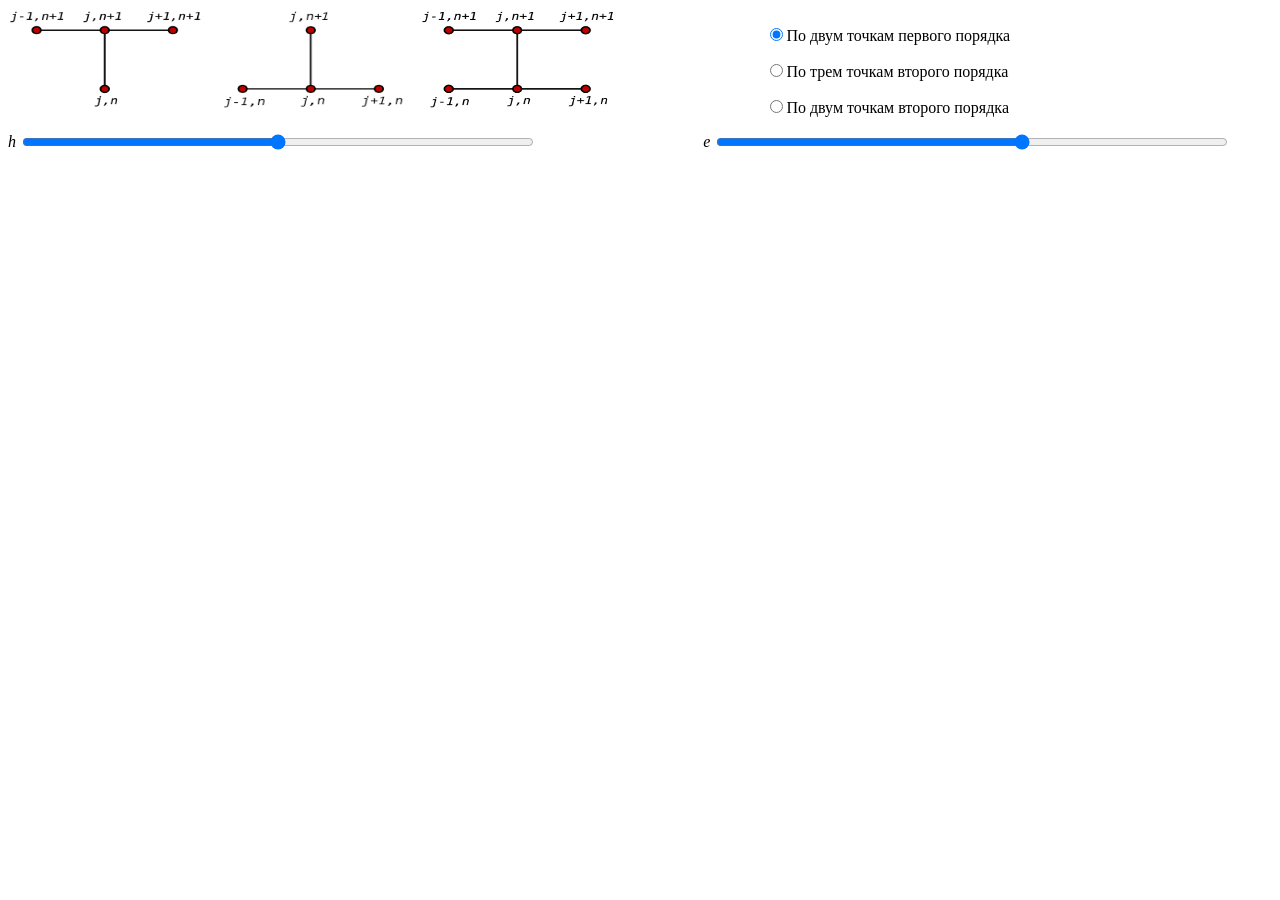
<file: GUI/index.html>
<!DOCTYPE html>
<html lang="en">
<head>
    <meta charset="UTF-8">
    <title>GUI</title>
    <script src="Matrix.js"></script>
    <script src="logic.js"></script>
    <script src="index.js" ></script>
    <script src="Chart.min.js"></script>
    <link rel="stylesheet" href="style.css">
</head>
<body>
    <div class="interface">
        <div class="method">
                <img class="met implict" src="img/implict.png" alt="implict" width="32%" height="100%">
                <img class="met explict" src="img/explict.png" alt="explict" width="32%" height="100%">
                <img class="met cn" src="img/cn.png" alt="cn" width="32%" height="100%">
        </div>
        <div class="border">
            <p><input class="approx" type="radio" name="approximationType" id="twoFirst" checked="True">По двум точкам первого порядка</p>
            <p><input class="approx" type="radio" name="approximationType" id="threeSecond">По трем точкам второго порядка</p>
            <p><input class="approx" type="radio" name="approximationType" id="twoSecond">По двум точкам второго порядка</p>
        </div>
    </div>
    <div class="sliders">
        <div class="slider-tau">
            <span class="accuracy">h</span>
            <input type="range" class="tau" min="0.1" max="0.5" step="0.02">
        </div>
        <div class="slider-eps">
            <span class="accuracy">e</span>
            <input type="range" class="eps" min="0.1" max="0.2" step="0.02">
        </div>
    </div>
    <div class="container">
        <canvas id="Main"></canvas>
    </div>

    <div class="container2">
        <canvas id="Epsilon"></canvas>
    </div>
</body>
</html>
</file>
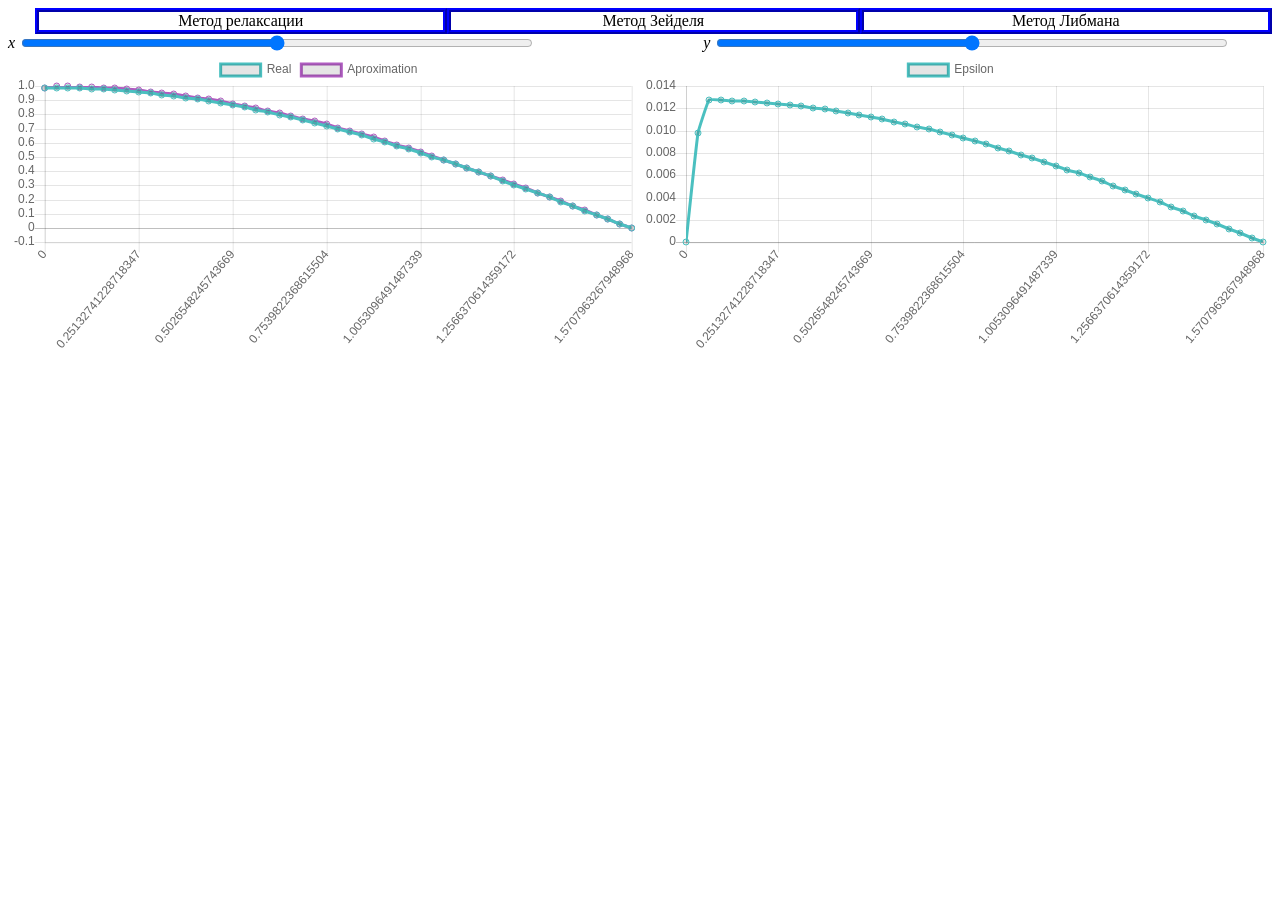
<file: l3/index.html>
<!DOCTYPE html>
<html lang="en">
<head>
    <meta charset="UTF-8">
    <title>Лабораторная 3</title>
    <!-- <script src="Matrix.js"></script> -->
    <!-- <script src="sle.js"></script> -->
    <!-- <script src="hyperbolic.js"></script> -->
    <script src="logic.js"></script>
    <script src="l3.js"></script>
    <script src="index.js" ></script>
    <script src="Chart.min.js"></script>
    <!-- <script src="bower_components/numjs/dist/numjs.min.js"></script> -->
    <link rel="stylesheet" href="style.css">
</head>
<body>
    <div class="method">
        <div class="met libman">Метод Либмана</div>
        <div class="met zeidel">Метод Зейделя</div>
        <div class="met relax">Метод релаксации</div>
    </div>
    <div class="sliders">
        <div class="slider-tau">
            <span class="accuracy">x</span>
            <input type="range" class="tau" min="0" max="10" step="1">
        </div>
        <div class="slider-eps">
            <span class="accuracy">y</span>
            <input type="range" class="eps" min="0" max="10" step="1">
        </div>
    </div>
    <div class="container">
        <canvas id="Main"></canvas>
    </div>

    <div class="container2">
        <canvas id="Epsilon"></canvas>
    </div>
</body>
</html>
</file>
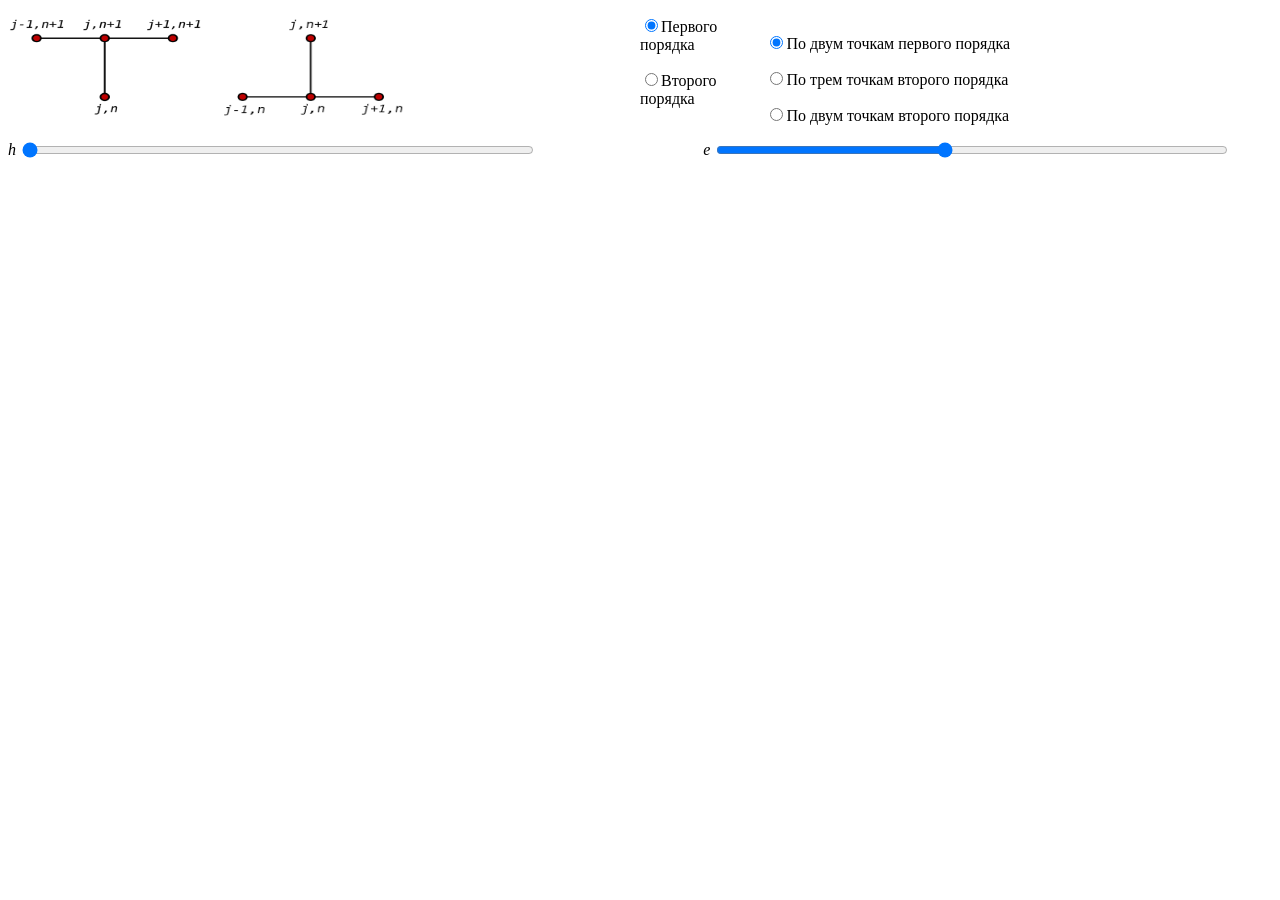
<file: lab2/index.html>
<!DOCTYPE html>
<html lang="en">
<head>
    <meta charset="UTF-8">
    <title>GUI</title>
    <script src="Matrix.js"></script>
    <script src="sle.js"></script>
    <script src="hyperbolic.js"></script>
    <script src="logic.js"></script>
    <script src="TMASolve.js"></script>
    <script src="method.js"></script>
    <script src="index.js" ></script>
    <script src="Chart.min.js"></script>
    <link rel="stylesheet" href="style.css">
</head>
<body>
    <div class="interface">
        <div class="method">
                <img class="met implict" src="img/implict.png" alt="implict" width="32%" height="100%">
                <img class="met explict" src="img/explict.png" alt="explict" width="32%" height="100%">
        </div>
        <div class="border">
            <p><input class="approx" type="radio" name="approximationType" id="twoFirst" checked="True">По двум точкам первого порядка</p>
            <p><input class="approx" type="radio" name="approximationType" id="threeSecond">По трем точкам второго порядка</p>
            <p><input class="approx" type="radio" name="approximationType" id="twoSecond">По двум точкам второго порядка</p>
        </div>
        <div class="aprox">
            <p><input class="app" type="radio" name="app" id="first" checked="True">Первого порядка</p>
            <p><input class="app" type="radio" name="app" id="second">Второго порядка</p>
        </div>
    </div>
    <div class="sliders">
        <div class="slider-tau">
            <span class="accuracy">h</span>
            <input type="range" class="tau" min="100" max="1000" step="20" value="100">
        </div>
        <div class="slider-eps">
            <span class="accuracy">e</span>
            <input type="range" class="eps" min="10" max="100" step="10" value="50">
        </div>
    </div>
    <div class="container">
        <canvas id="Main"></canvas>
    </div>

    <div class="container2">
        <canvas id="Epsilon"></canvas>
    </div>
</body>
</html>
</file>
<file: GUI/style.css>
canvas {
    /*border: 1px dotted red;*/
}
.graphs {
    clear: both;
}

.container {
    float: left;
    margin: auto;
    height: 50%;
    width: 50%;
}
.container2 {
    float: right;
    margin: auto;
    height: 50%;
    width: 50%;
}
.eps, .tau {
    width: 90%;
    height: 10px;
}
.slider-eps {
    /*margin-top: 40px;*/
    width: 45%;
    float: right;
    font-style: italic;
    /*border: 1px solid grey;*/
}
.slider-tau {
    /*margin-top: 40px;*/
    width: 45%;
    float: left;
    font-style: italic;
    /*border: 1px solid grey;*/
}
.interface {
    float: top;
    height: 100px;
    width: 100%;
    /*border: 2px dotted lawngreen;*/
}

.method {
    float: left;
    width: 50%;
    height: 100%;
    /*border: 1px dotted red;*/
}
.border {
    float: right;
    width: 40%;
    height: 100%;
    border: 1px dotted white;
}
.sliders {
    margin-top: 2%;
    clear:both;
    height: 20px;
}
</file>
<file: l3/style.css>
canvas {
    /*border: 1px dotted red;*/
}
.graphs {
    clear: both;
}

.container {
    float: left;
    margin: auto;
    height: 50%;
    width: 50%;
}
.container2 {
    float: right;
    margin: auto;
    height: 50%;
    width: 50%;
}
.eps, .tau {
    width: 90%;
    height: 10px;
}
.slider-eps {
    /*margin-top: 40px;*/
    width: 45%;
    float: right;
    font-style: italic;
    /*border: 1px solid grey;*/
}
.slider-tau {
    /*margin-top: 40px;*/
    width: 45%;
    float: left;
    font-style: italic;
    /*border: 1px solid grey;*/
}
.interface {
    float: top;
    height: 100px;
    width: 100%;
    /*border: 2px dotted lawngreen;*/
}

.method {
    /*float: left;*/
    width: 100%;
    height: 100%;
    /*border: 1px dotted red;*/
}
.zeidel {
    width: 32%;
    height: 100%;
    text-align: center;
    float: right;
    border: 4px ridge blue;
}
.libman {
    width: 32%;
    text-align: center;
    height: 100%;
    float: right;
    border: 4px ridge blue;
}
.relax {
    width: 32%;
    text-align: center;
    height: 100%;
    float: right;
    border: 4px ridge blue;
}
.border {
    float: right;
    width: 40%;
    height: 100%;
    border: 1px dotted white;
}
.aprox {
    /*float: left;*/
}
.sliders {
    margin-top: 2%;
    clear:both;
    height: 20px;
}
</file>
<file: lab2/style.css>
canvas {
    /*border: 1px dotted red;*/
}
.graphs {
    clear: both;
}

.container {
    float: left;
    margin: auto;
    height: 50%;
    width: 50%;
}
.container2 {
    float: right;
    margin: auto;
    height: 50%;
    width: 50%;
}
.eps, .tau {
    width: 90%;
    height: 10px;
}
.slider-eps {
    /*margin-top: 40px;*/
    width: 45%;
    float: right;
    font-style: italic;
    /*border: 1px solid grey;*/
}
.slider-tau {
    /*margin-top: 40px;*/
    width: 45%;
    float: left;
    font-style: italic;
    /*border: 1px solid grey;*/
}
.interface {
    float: top;
    height: 100px;
    width: 100%;
    /*border: 2px dotted lawngreen;*/
}

.method {
    float: left;
    width: 50%;
    height: 100%;
    /*border: 1px dotted red;*/
}
.border {
    float: right;
    width: 40%;
    height: 100%;
    border: 1px dotted white;
}
.aprox {
    /*float: left;*/
}
.sliders {
    margin-top: 2%;
    clear:both;
    height: 20px;
}
</file>
